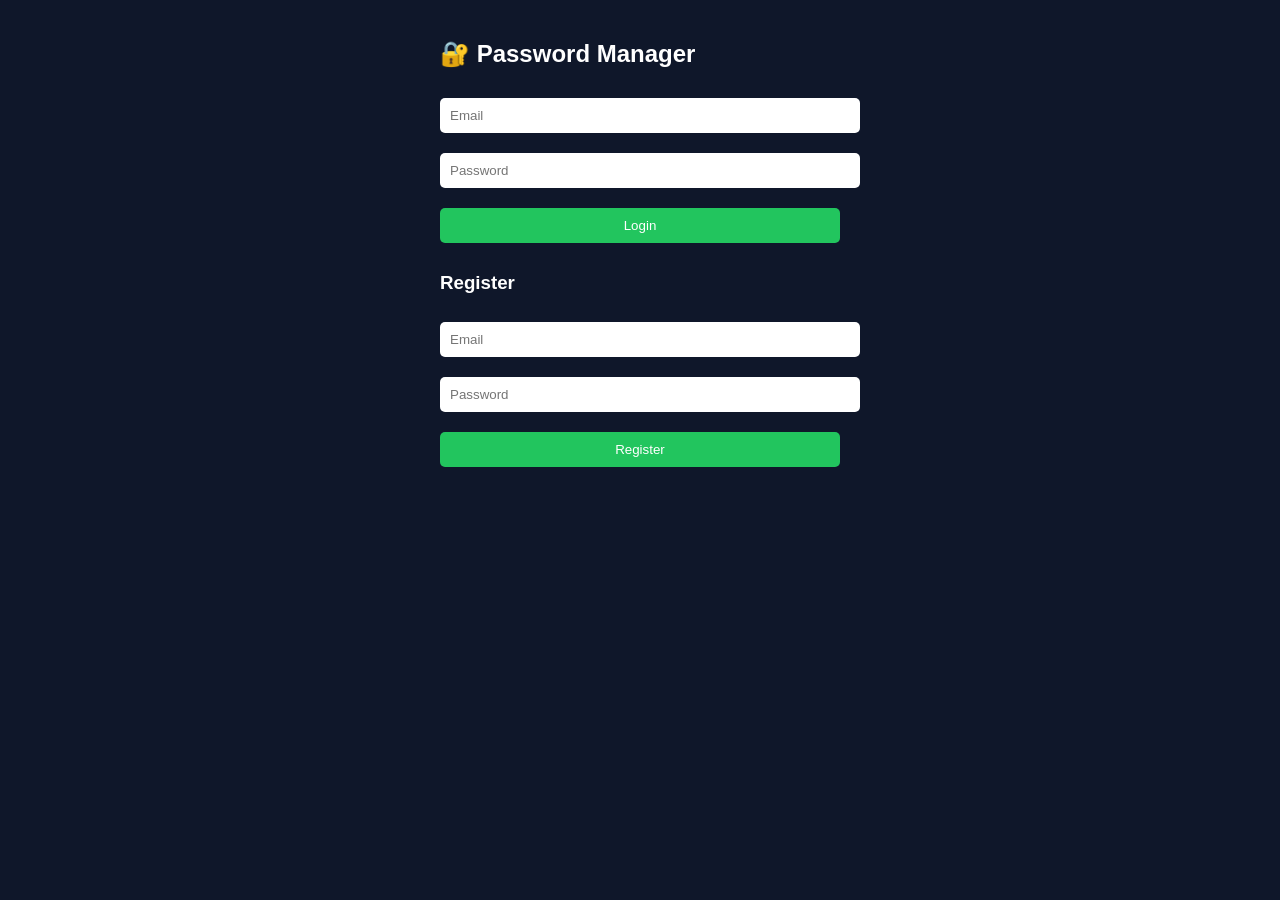
<file: ai_password_manager_full/frontend/index.html>
<!DOCTYPE html>
<html>
<head>
<meta name="viewport" content="width=device-width, initial-scale=1.0">
<title>Login</title>
<link rel="stylesheet" href="style.css">
</head>
<body>
<div class="container">
<h2>🔐 Password Manager</h2>

<input type="email" id="email" placeholder="Email">
<input type="password" id="password" placeholder="Password">
<button onclick="login()">Login</button>

<h3>Register</h3>
<input type="email" id="regEmail" placeholder="Email">
<input type="password" id="regPassword" placeholder="Password">
<button onclick="register()">Register</button>
</div>
<script src="script.js"></script>
</body>
</html>
</file>
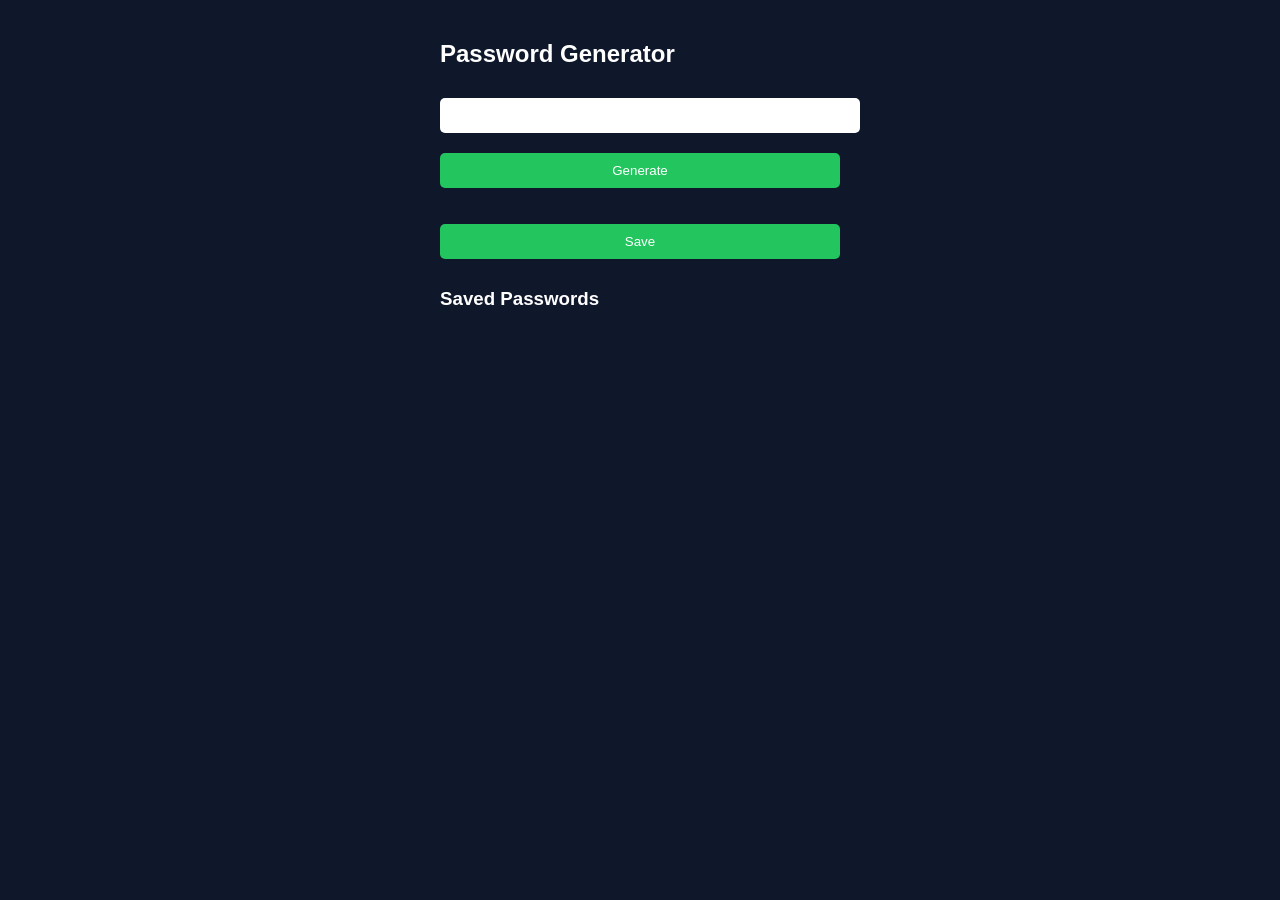
<file: ai_password_manager_full/frontend/dashboard.html>
<!DOCTYPE html>
<html>
<head>
<meta name="viewport" content="width=device-width, initial-scale=1.0">
<title>Dashboard</title>
<link rel="stylesheet" href="style.css">
</head>
<body>
<div class="container">
<h2>Password Generator</h2>

<input id="passwordOutput" readonly>
<button onclick="generatePassword()">Generate</button>

<p id="strength"></p>

<button onclick="savePassword()">Save</button>

<h3>Saved Passwords</h3>
<ul id="list"></ul>
</div>
<script src="script.js"></script>
</body>
</html>
</file>
<file: ai_password_manager_full/frontend/style.css>
body {
    font-family: Arial;
    margin: 0;
    background: #0f172a;
    color: white;
}
.container {
    max-width: 400px;
    margin: auto;
    padding: 20px;
}
input, button {
    width: 100%;
    padding: 10px;
    margin: 10px 0;
    border-radius: 5px;
    border: none;
}
button {
    background: #22c55e;
    color: white;
}
</file>
